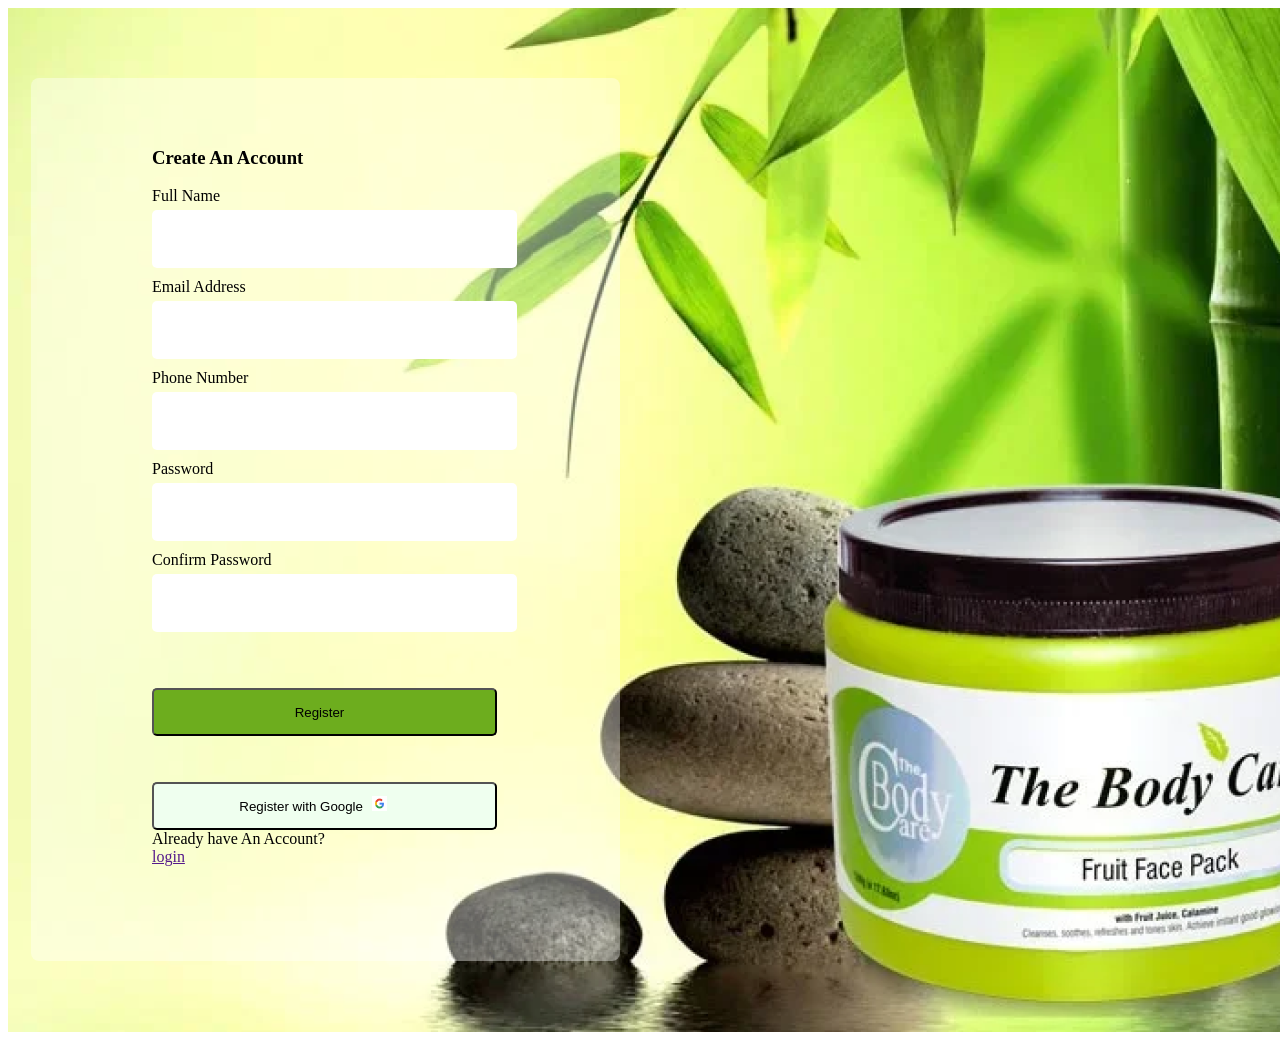
<file: index.html>
<!DOCTYPE html>
<html lang="en">
<head>
    <meta charset="UTF-8">
    <meta name="viewport" content="width=device-width, initial-scale=1.0">
    <title>Document</title>
    <link rel="stylesheet" href="Classwork.css">
</head>
<body>
    <div class="One" >

        <div class="content">
        <form action="" class="form1">
            <h3>Create An Account</h3>
            <label for="">Full Name</label> <br>
            <input class="input1" type="Name"> <br> 
            <label for="">Email Address</label> <br> 
            <input class="input1" type="email"> <br>
            <label for="">Phone Number</label> <br>
            <input class="input1" type="phone"> <br> 
            <label for="">Password</label> <br>
            <input class="input1" type="password"> <br>
            <label for="">Confirm Password</label>  <br>
            <input class="input1" type="confirm"> <br>
            <div class="container">
            <p><button class="formbutton">Register</button> </p> 
            </div>
            <div>
                <button class="button">Register with Google <img src="images/google.png" alt="" class="image1"></button>
            </div>
            <div class="last">
                <div>
                Already have An Account?
                </div>
                <div>
                    <a href="">login</a>
                </div>
            </div>
            
        </form>
    </div>
    </div>  
</body>
</html>
</file>
<file: Classwork.css>
.One{
background: url('images/Homepage.png');
height: 1024px;
width: 1440px;
background-size: cover;
display: grid;
grid-template-columns: 1fr 1fr 1fr;


}
.content{
    width: 589px;
    height: 883px;
    padding: 94px, 122px, 95px, 121px;
    margin-top: 70px;
    margin-left: 23px;
    border-radius: 8px;
    background: #ffffff61;
}
.form1{
    width: 346px;
    height: 694px;
    padding-top: 50px;
    padding-left: 121px;
}
input{
    width: 345px;
    height: 48px;
    top: 69px;
    left: 1px;
    border-radius: 8px;
    border: 1px;
    


}
button{
    width: 345px;
    height: 48px;
    border-radius: 8px;
    margin-top: 30px;
    cursor: pointer;
}

.image1{
    height: 15px;
    width: 15px;
    padding-top: 2px;
    padding-left: 5px;
}

.input1{
padding-right: 15px;
padding-left: 5px;
border-radius: 5px;
padding-top: 5px; 
padding-bottom: 5px; 
margin-bottom: 10px; 
margin-top: 5px; 
}
.container{
margin-bottom: 5px;
margin-top: 10px; 
}
.formbutton{
padding-left: 60px;
padding-right: 70px;
border-radius: 5px;
padding-top: 5px;
padding-bottom: 5px;
background-color: #6dad1e;
}
.button{
padding-left: 15px;
padding-right: 38px;
border-radius: 5px;
padding-bottom: 5px;
background-color: #efffef;
}
</file>
